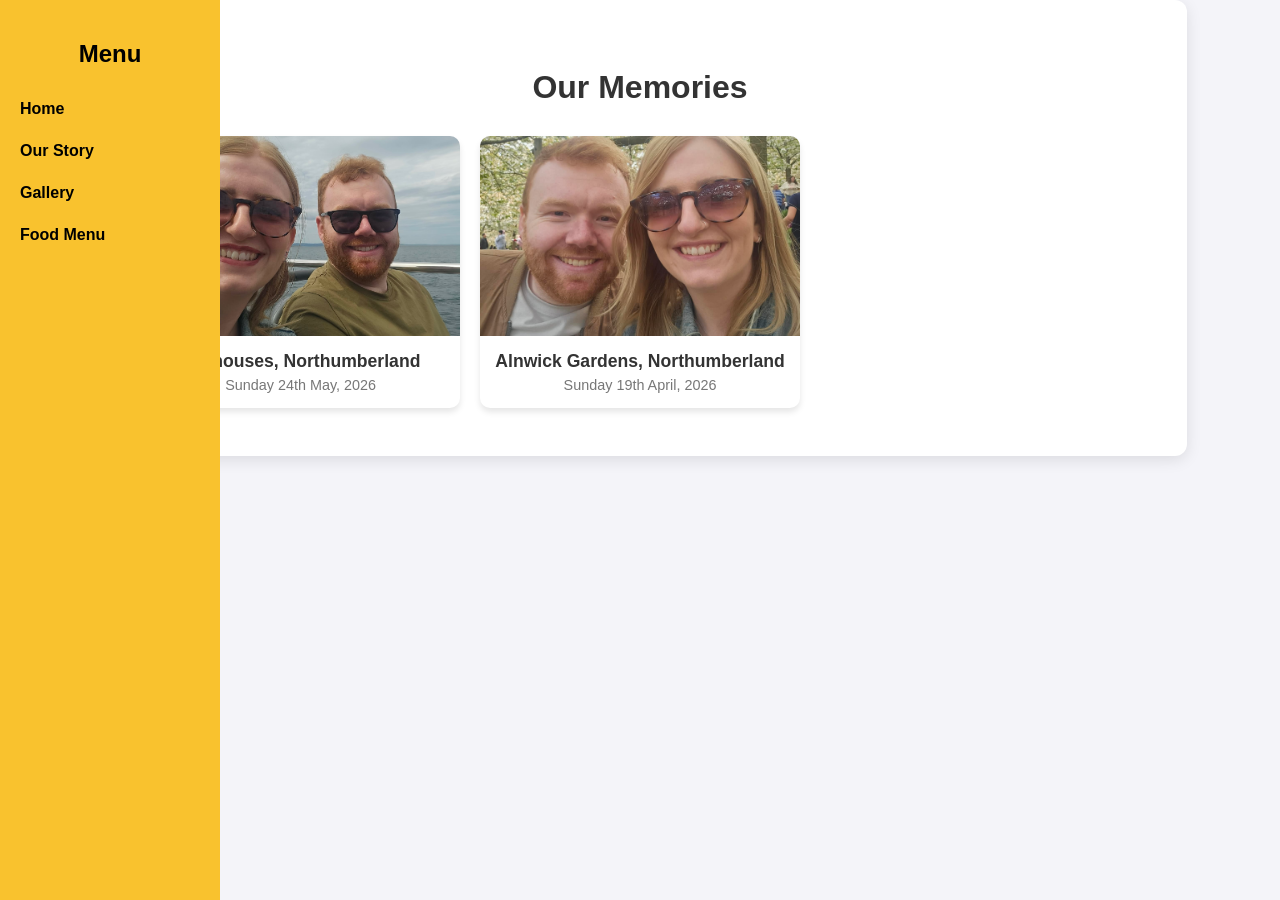
<file: gallery.html>
<!DOCTYPE html>
<html lang="en">
<head>
    <meta charset="UTF-8">
    <meta name="viewport" content="width=device-width, initial-scale=1.0">
    <title>Gallery - Time Since Verity</title>
    <link rel="stylesheet" href="css/style.css">
    <link rel="manifest" href="manifest.json">
</head>
<body>
    <!-- Navigation (matches your index.html) -->
    <button class="menu-toggle" onclick="toggleMenu()">☰</button>
    <div class="sidenav" id="sidenav">
        <h2>Menu</h2>
        <a href="index.html">Home</a>
        <a href="our-story.html">Our Story</a>
        <a href="gallery.html" class="active">Gallery</a>
        <a href="menu.html">Food Menu</a>
    </div>

    <div class="main">
        <div class="container">
            <h1>Our Memories</h1>
            
            <!-- Gallery Grid -->
            <div class="gallery-grid">
                
                <!-- Photocard 1 -->
                <div class="photocard" 
                     data-images="images/seahouses_may_26/me_and_v_SH.jpg, images/seahouses_may_26/beach_wide.jpg, images/seahouses_may_26/castle_distant.jpg, images/seahouses_may_26/castle_zoom.jpg, images/seahouses_may_26/cliff_top_islands.jpg, images/seahouses_may_26/seal_zoom.jpg, images/seahouses_may_26/three_seals.jpg, images/seahouses_may_26/two_seals.jpg" 
                     data-date="Sunday 24th May, 2026" 
                     data-location="Seahouses" 
                     data-description="A beautiful day up the North East coast. We went on a boat trip to the Farne Islands to see the puffins and seals. We got chish and fips, played on the 2p machines, got some ice cream and some canny sunburn.">
                    <img src="images/seahouses_may_26/me_and_v_SH.jpg" alt="Me & V at Seahouses">
                    <div class="photocard-info">
                        <span class="photo-location">Seahouses, Northumberland</span>
                        <span class="photo-date">Sunday 24th May, 2026</span>
                    </div>
                </div>

                <!-- Photocard 2 -->
                <div class="photocard" 
                     data-images="images/alnwick_april_26/swing_close_up.jpg, images/alnwick_april_26/lenny.jpg, images/alnwick_april_26/swing_close_up_2.jpg, images/alnwick_april_26/smiles.jpg, images/alnwick_april_26/swing_close_up_3.jpg, images/alnwick_april_26/swing_wide.jpg" 
                     data-date="Sunday 19th April, 2026" 
                     data-location="Alnwick Gardens" 
                     data-description="We went to see the blossoms, and the blossoms we did see! A cute little day out despite someones hangover.">
                    <img src="images/alnwick_april_26/swing_close_up.jpg" alt="V & Me at Alnwick Gardens">
                    <div class="photocard-info">
                        <span class="photo-location">Alnwick Gardens, Northumberland</span>
                        <span class="photo-date">Sunday 19th April, 2026</span>
                    </div>
                </div>

                <!-- Add more photocards here following the same structure -->

            </div>
        </div>
    </div>

    <!-- The Modal Overlay -->
    <div id="photoModal" class="modal">
        <div class="modal-content">
            <span class="close-modal">&times;</span>
        
            <div class="carousel-container">
                <button id="prevBtn" class="carousel-btn">&#10094;</button>
                <div class="carousel-viewport">
                    <div id="carouselTrack" class="carousel-track"></div>
                </div>
                <button id="nextBtn" class="carousel-btn">&#10095;</button>
            </div>
        
            <div id="carouselDots" class="carousel-dots"></div>

            <div class="modal-text">
                <h2 id="modalLocation">Location</h2>
                <h4 id="modalDate">Date</h4>
                <p id="modalDescription">Description goes here.</p>
            </div>
        </div>
    </div>

    <script src="javascript/script.js"></script>
</body>
</html>
</file>
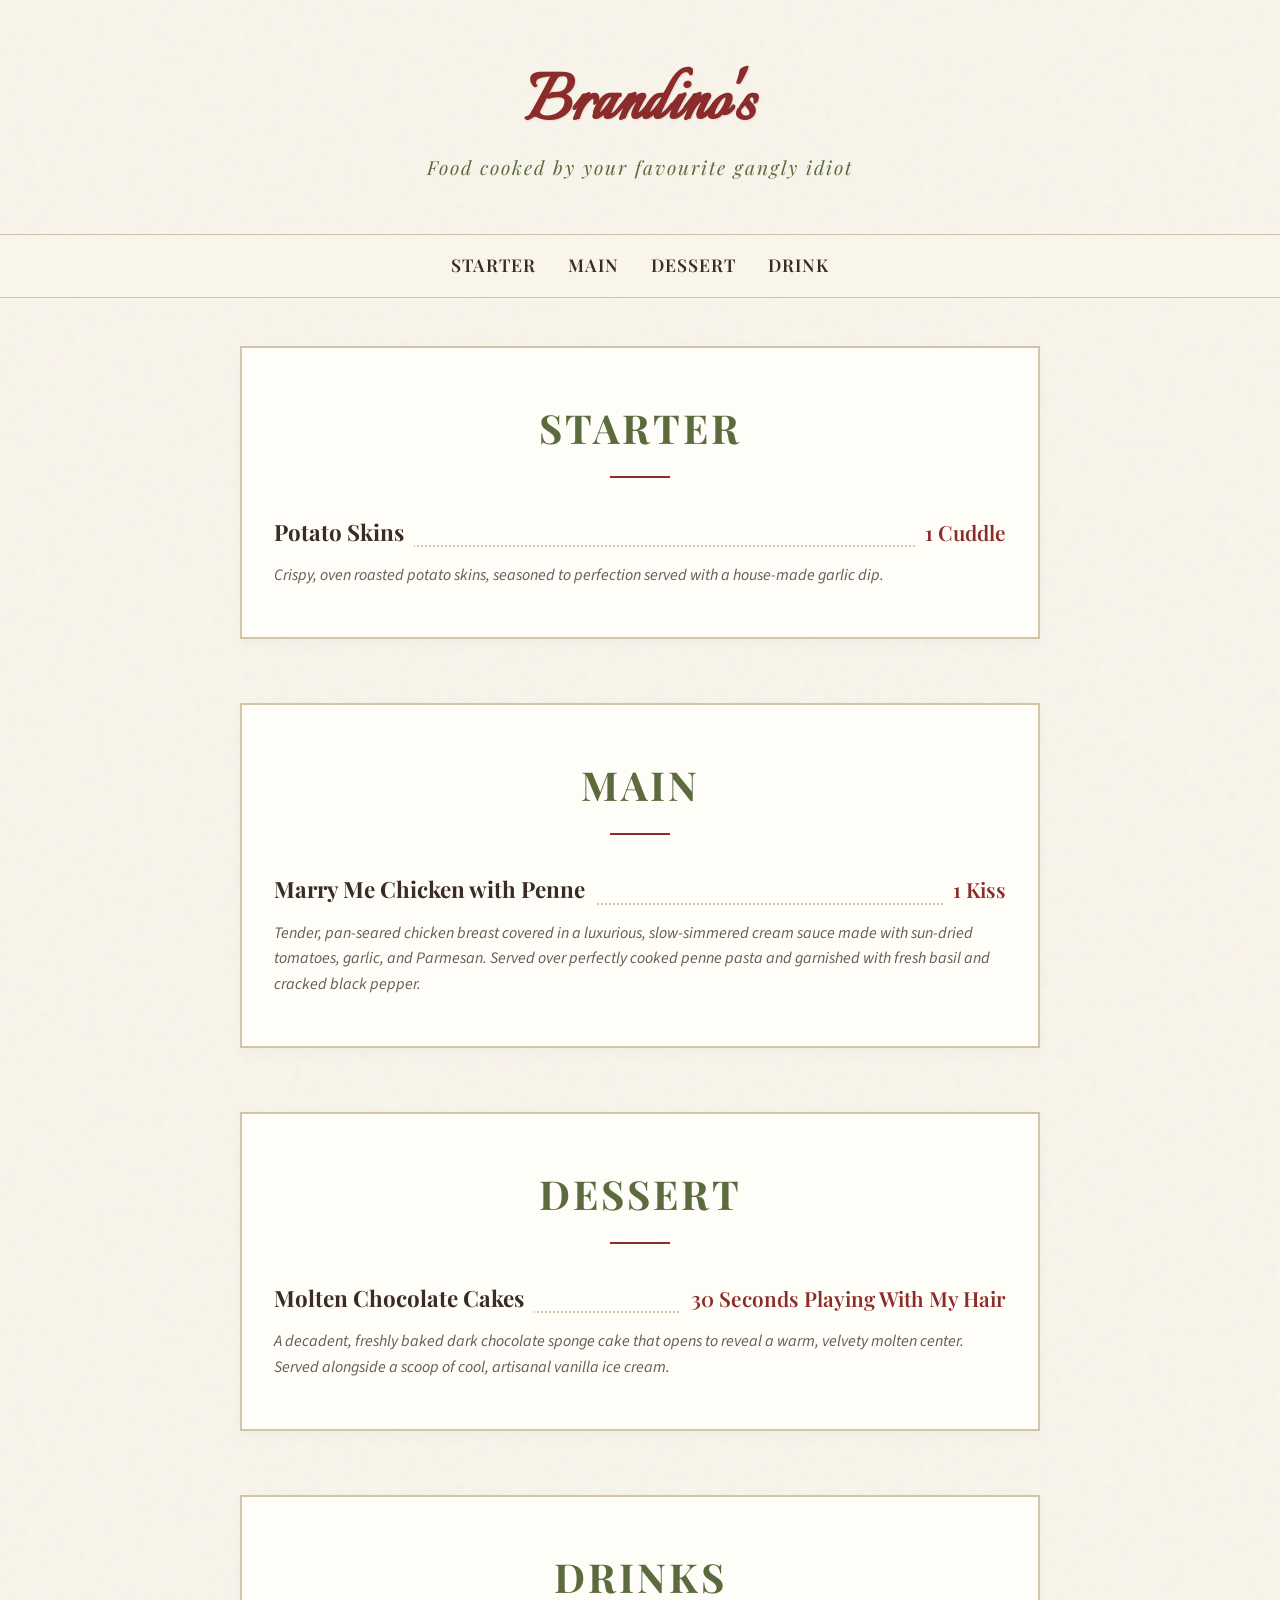
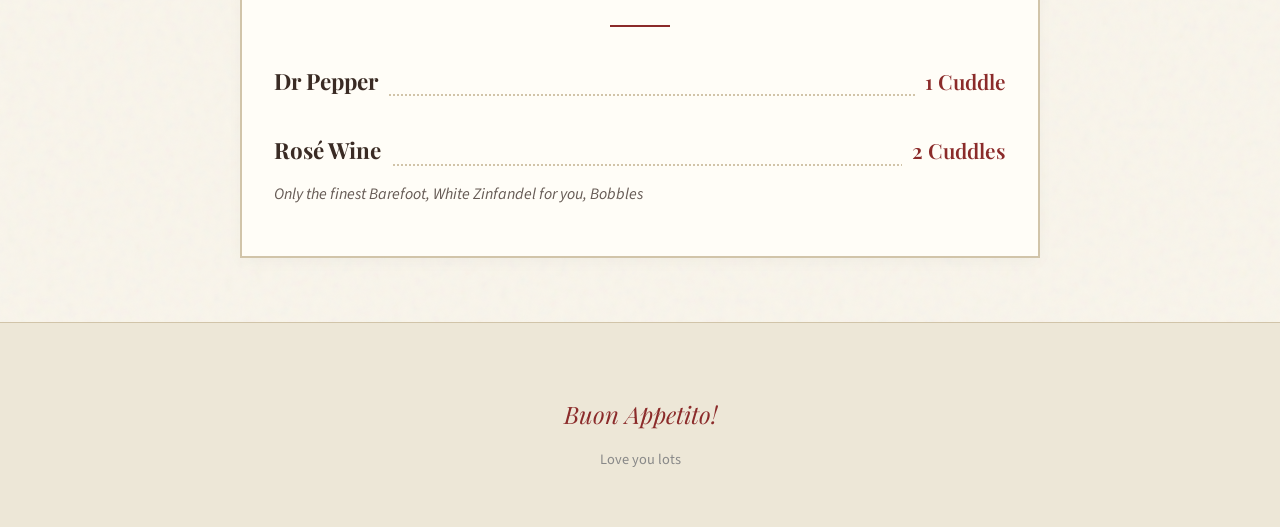
<file: menu.html>
<!DOCTYPE html>
<html lang="en">
<head>
    <meta charset="UTF-8">
    <meta name="viewport" content="width=device-width, initial-scale=1.0">
    <title>Brandino's</title>
    <link rel="stylesheet" href="css/menu-style.css">
    <link rel="preconnect" href="https://fonts.googleapis.com">
    <link rel="preconnect" href="https://fonts.gstatic.com" crossorigin>
    <link href="https://fonts.googleapis.com/css2?family=Italianno&family=Playfair+Display:ital,wght@0,400;0,600;1,400&family=Source+Sans+Pro:wght@300;400&display=block" rel="stylesheet">
</head>
<body>

    <header class="menu-header">
        <h1 class="restaurant-name">Brandino's</h1>
        <p class="tagline">Food cooked by your favourite gangly idiot</p>
    </header>

    <nav id="category-nav">
        <ul class="nav-links">
            <li><a href="#antipasti">Starter</a></li>
            <li><a href="#primi">Main</a></li>
            <li><a href="#secondi">Dessert</a></li>
            <li><a href="#dolci">Drink</a></li>
        </ul>
    </nav>

    <main class="menu-container">
        <section id="antipasti" class="menu-category">
            <h2 class="category-title">Starter</h2>
            <div class="category-divider"></div>
            
            <div class="menu-item">
                <div class="item-header">
                    <h3 class="item-name">Potato Skins</h3>
                    <span class="item-price">1 Cuddle</span>
                </div>
                <p class="item-description">Crispy, oven roasted potato skins, seasoned to perfection served with a house-made garlic dip.</p>
            </div>
        </section>

        <section id="primi" class="menu-category">
            <h2 class="category-title">Main</h2>
            <div class="category-divider"></div>
            
            <div class="menu-item">
                <div class="item-header">
                    <h3 class="item-name">Marry Me Chicken with Penne</h3>
                    <span class="item-price">1 Kiss</span>
                </div>
                <p class="item-description">Tender, pan-seared chicken breast covered in a luxurious, slow-simmered cream sauce made with sun-dried tomatoes, garlic, and Parmesan. Served over perfectly cooked penne pasta and garnished with fresh basil and cracked black pepper.</p>
            </div>
        </section>

        <section id="secondi" class="menu-category">
            <h2 class="category-title">Dessert</h2>
            <div class="category-divider"></div>
            
            <div class="menu-item">
                <div class="item-header">
                    <h3 class="item-name">Molten Chocolate Cakes</h3>
                    <span class="item-price">30 Seconds Playing With My Hair</span>
                </div>
                <p class="item-description">A decadent, freshly baked dark chocolate sponge cake that opens to reveal a warm, velvety molten center. Served alongside a scoop of cool, artisanal vanilla ice cream.</p>
            </div>
        </section>

        <section id="dolci" class="menu-category">
            <h2 class="category-title">Drinks</h2>
            <div class="category-divider"></div>
            
            <div class="menu-item">
                <div class="item-header">
                    <h3 class="item-name">Dr Pepper</h3>
                    <span class="item-price">1 Cuddle</span>
                </div>
            </div>

            <div class="menu-item">
                <div class="item-header">
                    <h3 class="item-name">Rosé Wine</h3>
                    <span class="item-price">2 Cuddles</span>
                </div>
                <p class="item-description">Only the finest Barefoot, White Zinfandel for you, Bobbles</p>
            </div>
        </section>
    </main>

    <footer class="menu-footer">
        <p>Buon Appetito!</p>
        <p class="footer-note">Love you lots</p>
    </footer>

    <script src="javascript/menu-script.js"></script>
</body>
</html>
</file>
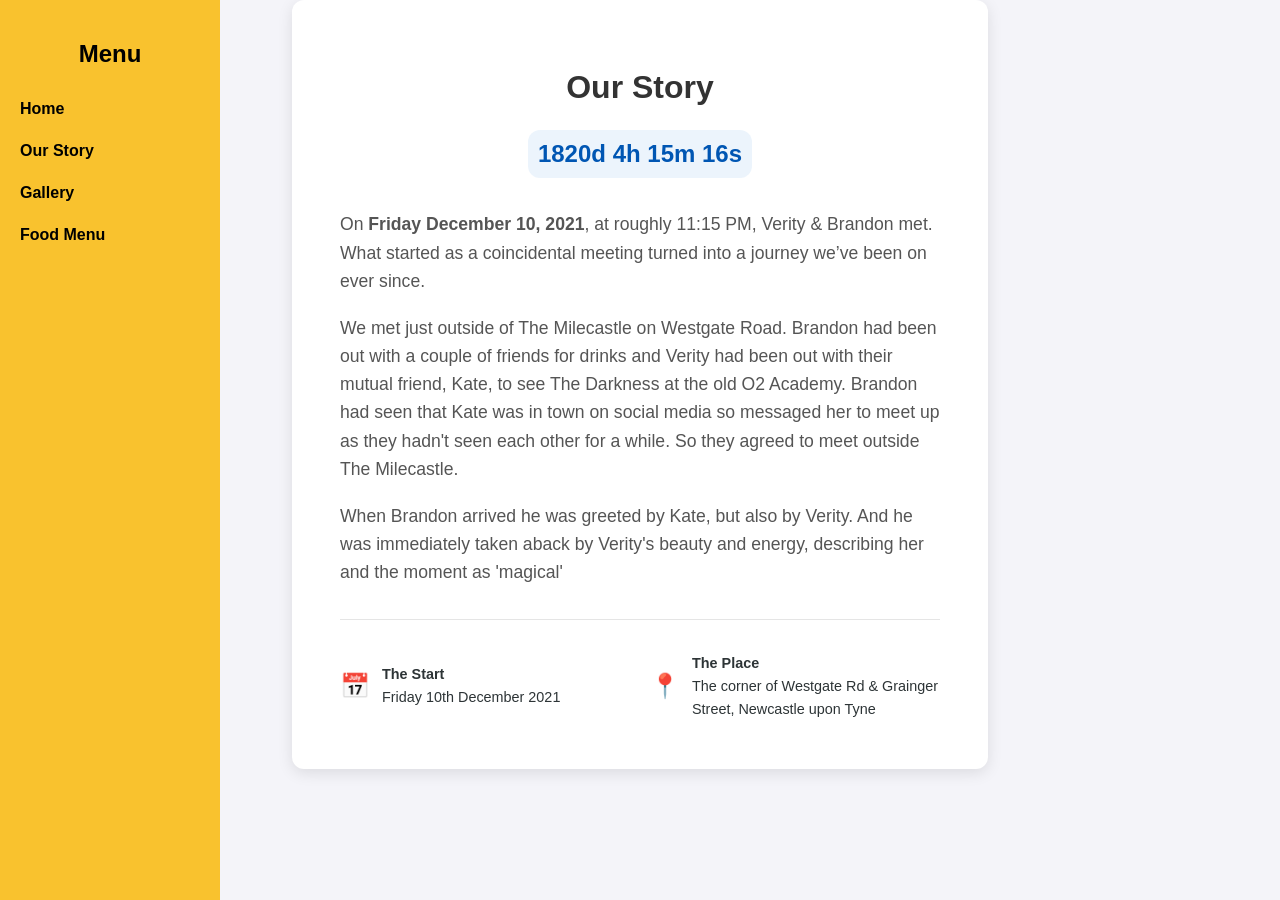
<file: our-story.html>
<!DOCTYPE html>
<html lang="en">
<head>
    <meta charset="UTF-8">
    <meta name="viewport" content="width=device-width, initial-scale=1.0">
    <title>Our Story - Time Since Verity</title>
    <link rel="stylesheet" href="css/style.css">
</head>
<body>
    <button class="menu-toggle" onclick="toggleMenu()">☰</button>
    <div class="sidenav" id="sidenav">
        <h2>Menu</h2>
        <a href="index.html">Home</a>
        <a href="our-story.html">Our Story</a>
        <a href="gallery.html">Gallery</a>
        <a href="menu.html">Food Menu</a>
    </div>

    <div class="main">
        <div class="container about-container">
            <h1>Our Story</h1>
            <div class="compact-timer" id="timer">Loading...</div>
            <div class="content-text">
                <p>On <strong>Friday December 10, 2021</strong>, at roughly 11:15 PM, Verity & Brandon met. What started as a coincidental meeting turned into a journey we’ve been on ever since.</p>

                <p>
                    We met just outside of The Milecastle on Westgate Road. Brandon had been out with a couple of friends for drinks and Verity had been out with their mutual friend, Kate, to see The Darkness at the old O2 Academy. 
                    Brandon had seen that Kate was in town on social media so messaged her to meet up as they hadn't seen each other for a while. So they agreed to meet outside The Milecastle.
                </p>

                <p>
                    When Brandon arrived he was greeted by Kate, but also by Verity. And he was immediately taken aback by Verity's beauty and energy, describing her and the moment as 'magical'
                </p>
                
                <hr> 
                <div class="milestones">
                    <div class="milestone-item">
                        <span>📅</span>
                        <p><strong>The Start</strong><br>Friday 10th December 2021</p>
                    </div>
                    <div class="milestone-item">
                        <span>📍</span>
                        <p><strong>The Place</strong><br>The corner of Westgate Rd & Grainger Street, Newcastle upon Tyne</p>
                    </div>
                </div>
            </div>
        </div>
    </div>
    <script src="javascript/script.js"></script>
</body>
</html>
</file>
<file: css/style.css>
:root {
    --primary-color: #4a90e2;
    --bg-color: #f0f2f5;
    --card-bg: rgba(255, 255, 255, 0.8);
    --text-main: #2d3436;
    --sidebar-width: 250px;
    --transition-speed: 0.3s;
}

body {
    flex-grow: 1;
    font-family: "Noto Sans", Arial, sans-serif;
    display: flex;
    justify-content: center;
    align-items: flex-start;
    min-height: 100vh;
    height: auto;
    background-color: #f4f4f9;
    color: #333;
    margin: 0;
}

select {
    margin-top: 0.5rem;
    padding: 0.5rem 1rem;
    font-size: 1rem;
    font-family: inherit;
    border-radius: 8px;
    border: 1px solid #ccc;
    background-color: #fff;
    cursor: pointer;
    outline: none;
}

select:focus {
    border-color: #0056b3;
}

.container {
    text-align: center;
    background: white;
    padding: 3rem;
    border-radius: 12px;
    box-shadow: 0 4px 15px rgba(0,0,0,0.1);
}

#timer {
    font-size: 2.5rem;
    font-weight: bold;
    color: #0056b3;
    margin-top: 1rem;
}

/* Side Navigation */
.sidenav {
    height: 100vh;
    width: 220px;
    position: fixed;
    top: 0;
    left: 0;
    background-color: #f9c22e;
    padding-top: 20px;
}

.sidenav h2 {
    color: black;
    text-align: center;
}

.sidenav a {
    display: block;
    color: black;
    padding: 12px 20px;
    text-decoration: none;
    font-weight: bold;
}

.sidenav a:hover {
    background-color: #e0aa1f;
}

/* Mobile styles */
@media (max-width: 768px) {
    .sidenav {
        transform: translateX(-100%);
        transition: transform 0.3s ease;
        z-index: 1000;
    }

    .sidenav.active {
        transform: translateX(0);
    }

    .main {
        margin-left: 0;
    }

    .menu-toggle {
        display: block !important;
        background-color: none;
    }
}

/* Burger button */
.menu-toggle {
    font-family: "Noto Sans", Arial, sans-serif;
    display: none;
    position: fixed;
    top: 15px;
    left: 15px;
    background-color: #f9c22e;
    color: black;
    border: none;
    font-size: 24px;
    padding: 10px 15px;
    cursor: pointer;
    z-index: 1001;
    border-radius: 8px;
}

.top-bar {
    height: 50px;
    width: 100%;
    background-color: #f9c22e;
    color: #333 !important;
    position: fixed;
    top: 0;
    left: 0;
    /* box-shadow: 0 4px 15px rgba(0,0,0,0.1); */
}

/* --- About Page Specific Styling --- */

.about-container {
    max-width: 600px; /* Limit width for better readability */
    text-align: left; /* Text is easier to read left-aligned */
}

.about-container h1 {
    text-align: center;
    margin-bottom: 1.5rem;
}

.content-text p {
    line-height: 1.6;
    margin-bottom: 1.2rem;
    font-size: 1.1rem;
    color: #555;
}

hr {
    border: 0;
    height: 1px;
    background: rgba(0,0,0,0.1);
    margin: 2rem 0;
}

.milestones {
    display: grid;
    grid-template-columns: 1fr 1fr;
    gap: 20px;
    margin-top: 1rem;
}

.milestone-item {
    display: flex;
    align-items: center;
    gap: 12px;
}

.milestone-item span {
    font-size: 1.5rem;
}

.milestone-item p {
    margin: 0;
    font-size: 0.9rem;
    color: var(--text-main);
}

.compact-timer {
    font-size: 1.5rem !important; /* Smaller than the home page */
    margin-bottom: 2rem;
    background: rgba(74, 144, 226, 0.1); /* Light blue tint */
    padding: 10px;
    border-radius: 12px;
    display: inline-block;
}

/* Ensure it looks good inside the left-aligned About text */
.about-container #timer {
    text-align: center;
    display: block;
    width: fit-content;
    margin-left: auto;
    margin-right: auto;
}

/* =========================================
   Gallery Grid & Photocards
   ========================================= */

.gallery-grid {
    display: grid;
    gap: 20px;
    margin-top: 30px;
    /* Default: A single vertical column for mobile screens */
    grid-template-columns: 1fr; 
}

/* Tablet screens (600px and up): 2 columns side-by-side */
@media (min-width: 600px) {
    .gallery-grid {
        grid-template-columns: repeat(2, 1fr);
    }
}

/* Desktop screens (900px and up): 3 columns side-by-side */
@media (min-width: 900px) {
    .gallery-grid {
        grid-template-columns: repeat(3, 1fr);
    }
}

.photocard {
    background: #fff;
    border-radius: 10px;
    overflow: hidden;
    box-shadow: 0 4px 6px rgba(0, 0, 0, 0.1);
    cursor: pointer;
    transition: transform 0.3s ease, box-shadow 0.3s ease;
}

.photocard:hover {
    transform: translateY(-5px);
    box-shadow: 0 8px 15px rgba(0, 0, 0, 0.2);
}

.photocard img {
    width: 100%;
    height: 200px;
    object-fit: cover; /* Ensures images fill the box without squishing */
    display: block;
}

.photocard-info {
    padding: 15px;
    display: flex;
    flex-direction: column;
    gap: 5px;
}

.photo-location {
    font-weight: bold;
    font-size: 1.1em;
    color: #333;
}

.photo-date {
    font-size: 0.9em;
    color: #777;
}

/* =========================================
   Modal Styling
   ========================================= */
.modal {
    display: none; /* Hidden by default */
    position: fixed;
    z-index: 1000;
    left: 0;
    top: 0;
    width: 100%;
    height: 100%;
    background-color: rgba(0, 0, 0, 0.8); /* Black background with opacity */
    backdrop-filter: blur(5px);
}

.modal-content {
    background-color: #fefefe;
    margin: 5% auto; /* 5% from the top and centered */
    padding: 20px;
    border-radius: 12px;
    width: 90%;
    max-width: 600px;
    position: relative;
    animation: zoomIn 0.3s ease;
}

.modal-text {
    margin-top: 15px;
    color: #333;
}

.modal-text h2 { margin: 0 0 5px 0; }
.modal-text h4 { margin: 0 0 15px 0; color: #666; font-weight: normal; }

.close-modal {
    position: absolute;
    top: 10px;
    right: 20px;
    color: #aaa;
    font-size: 28px;
    font-weight: bold;
    cursor: pointer;
    transition: color 0.2s;
    z-index: 20;
}

.close-modal:hover,
.close-modal:focus {
    color: #000;
    text-decoration: none;
}

/* Modal open animation */
@keyframes zoomIn {
    from {transform: scale(0.9); opacity: 0;}
    to {transform: scale(1); opacity: 1;}
}

/* =========================================
   Carousel Styling
   ========================================= */
.carousel-container {
    position: relative;
    display: flex;
    justify-content: center;
    align-items: center;
    transition: transform 0.3s ease-in-out;
}

.carousel-btn {
    position: absolute;
    top: 50%;
    transform: translateY(-50%);
    background-color: rgba(0, 0, 0, 0.5);
    color: white;
    border: none;
    padding: 12px 16px;
    cursor: pointer;
    font-size: 20px;
    border-radius: 50%;
    transition: background-color 0.3s ease;
    z-index: 2;
}

.carousel-btn:hover {
    background-color: rgba(249, 194, 46, 0.8);
}

/* Position buttons on left and right */
#prevBtn { left: 10px; }
#nextBtn { right: 10px; }

/* Hide buttons if there is only 1 photo */
.carousel-btn.hidden { display: none; }

.carousel-dots {
    text-align: center;
    margin-top: 10px;
}

.carousel-viewport {
    width: 100%;
    overflow: hidden; /* Hides images that are "off-screen" to the sides */
    border-radius: 8px;
    position: relative;
    /* Optional: give it a max height if you want to control sizing */
    max-height: 50vh; 
}

.carousel-track {
    display: flex;
    /* This is the magic line that creates the smooth slide! */
    transition: transform 0.4s ease-in-out; 
    width: 100%;
}

.carousel-track img {
    /* Forces every image to be exactly 100% of the viewport's width */
    width: 100%; 
    flex-shrink: 0; /* Prevents Flexbox from squishing the images */
    max-height: 50vh;
    object-fit: cover;
}

.dot {
    height: 10px;
    width: 10px;
    margin: 0 5px;
    background-color: #bbb;
    border-radius: 50%;
    display: inline-block;
    transition: background-color 0.3s ease;
}

.dot.active {
    background-color: rgb(249, 194, 46);
}
</file>
<file: css/menu-style.css>
:root {
    /* Rustic Italian Color Palette */
    --bg-parchment: #f9f5eb;
    --text-primary: #3a2b24;
    --accent-red: #8b2b2a;
    --olive-green: #5b6b3e;
    --divider-color: #d1c4a9;
}

body {
    background-color: var(--bg-parchment);
    color: var(--text-primary);
    font-family: 'Source Sans Pro', sans-serif;
    line-height: 1.6;
    margin: 0;
    padding: 0;
    /* Very subtle noise/texture for parchment effect */
    background-image: url("data:image/svg+xml,%3Csvg viewBox='0 0 200 200' xmlns='http://www.w3.org/2000/svg'%3E%3Cfilter id='noiseFilter'%3E%3CfeTurbulence type='fractalNoise' baseFrequency='0.65' numOctaves='3' stitchTiles='stitch'/%3E%3C/filter%3E%3Crect width='100%25' height='100%25' filter='url(%23noiseFilter)' opacity='0.05'/%3E%3C/svg%3E");
}

h1, h2, h3 {
    font-family: 'Playfair Display', serif;
    margin: 0;
}

/* Header */
.menu-header {
    text-align: center;
    padding: 4rem 1rem 2rem;
}

.restaurant-name {
    font-family: 'Italianno', cursive;
    font-size: 5rem;
    color: var(--accent-red);
    line-height: 1;
    margin-bottom: 0.5rem;
    text-shadow: 1px 1px 2px rgba(0,0,0,0.1);
}

.tagline {
    font-family: 'Playfair Display', serif;
    font-style: italic;
    font-size: 1.2rem;
    color: var(--olive-green);
    letter-spacing: 2px;
    margin-top: 0;
}

/* Navigation */
#category-nav {
    background-color: rgba(249, 245, 235, 0.95);
    border-top: 1px solid var(--divider-color);
    border-bottom: 1px solid var(--divider-color);
    position: sticky;
    top: 0;
    z-index: 100;
}

.nav-links {
    list-style: none;
    display: flex;
    justify-content: center;
    gap: 2rem;
    padding: 1rem;
    margin: 0;
    flex-wrap: wrap;
}

.nav-links a {
    text-decoration: none;
    color: var(--text-primary);
    font-family: 'Playfair Display', serif;
    font-weight: 600;
    font-size: 1.1rem;
    text-transform: uppercase;
    letter-spacing: 1px;
    transition: color 0.3s ease;
}

.nav-links a:hover {
    color: var(--accent-red);
}

/* Menu Container */
.menu-container {
    max-width: 800px;
    margin: 3rem auto;
    padding: 0 2rem;
}

.menu-category {
    margin-bottom: 4rem;
    background: #fffdf7;
    padding: 3rem 2rem;
    border: 2px double var(--divider-color);
    box-shadow: 0 4px 15px rgba(0,0,0,0.03);
}

.category-title {
    text-align: center;
    font-size: 2.5rem;
    color: var(--olive-green);
    text-transform: uppercase;
    letter-spacing: 3px;
}

.category-divider {
    height: 2px;
    background-color: var(--accent-red);
    width: 60px;
    margin: 1rem auto 2rem;
}

/* Menu Items */
.menu-item {
    margin-bottom: 2rem;
}

.menu-item:last-child {
    margin-bottom: 0;
}

.item-header {
    display: flex;
    justify-content: space-between;
    align-items: baseline;
    margin-bottom: 0.5rem;
    /* Dotted leader between name and price */
    border-bottom: 2px dotted var(--divider-color);
}

.item-name {
    font-size: 1.4rem;
    color: var(--text-primary);
    background: #fffdf7;
    padding-right: 10px;
    position: relative;
    top: 5px;
}

.item-price {
    font-family: 'Playfair Display', serif;
    font-size: 1.3rem;
    font-weight: 600;
    color: var(--accent-red);
    background: #fffdf7;
    padding-left: 10px;
    position: relative;
    top: 5px;
}

.item-description {
    font-style: italic;
    color: #665b55;
    margin: 0;
    padding-top: 0.5rem;
    font-size: 1rem;
}

/* Footer */
.menu-footer {
    text-align: center;
    padding: 3rem 1rem;
    background-color: #ede7d7;
    border-top: 1px solid var(--divider-color);
    font-family: 'Playfair Display', serif;
}

.menu-footer p {
    font-size: 1.5rem;
    color: var(--accent-red);
    font-style: italic;
    margin-bottom: 0.5rem;
}

.footer-note {
    font-size: 0.9rem !important;
    color: #888 !important;
    font-family: 'Source Sans Pro', sans-serif !important;
    font-style: normal !important;
}

/* Responsive adjustments for mobile screens */
@media (max-width: 600px) {
    .nav-links {
        gap: 1rem;
    }
    .restaurant-name {
        font-size: 3.5rem;
    }
    .menu-category {
        padding: 2rem 1rem;
    }
}
</file>
